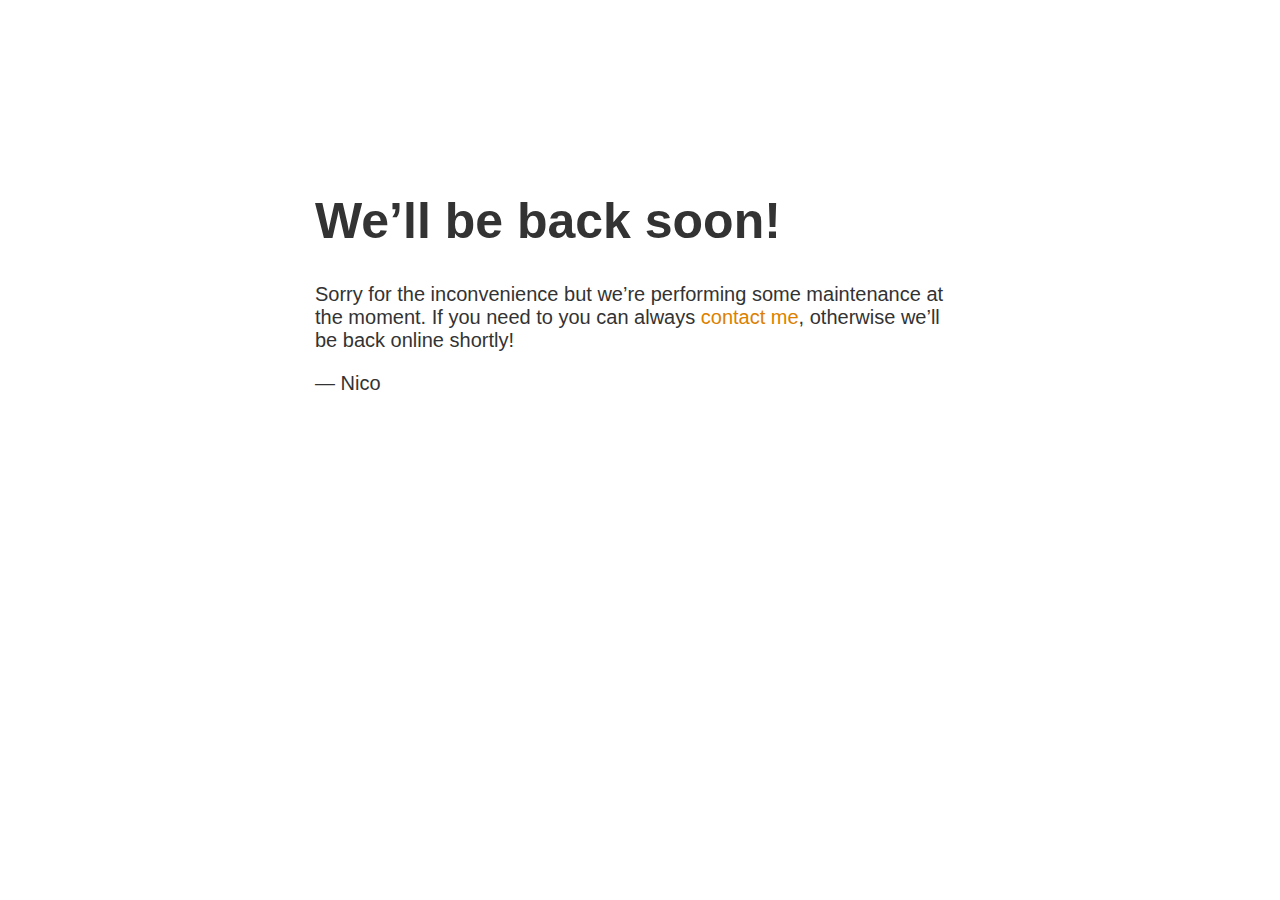
<file: index.html>
<!doctype html>
<html>
<head>
<title>Site Maintenance</title>
<meta charset="utf-8"/>
<meta name="robots" content="noindex"/>
<meta name="viewport" content="width=device-width, initial-scale=1.0">
<style>
  body { text-align: center; padding: 150px; }
  h1 { font-size: 50px; }
  body { font: 20px Helvetica, sans-serif; color: #333; }
  article { display: block; text-align: left; width: 650px; margin: 0 auto; }
  a { color: #dc8100; text-decoration: none; }
  a:hover { color: #333; text-decoration: none; }
</style>
</head>
<body>
<article>
    <h1>We&rsquo;ll be back soon!</h1>
    <div>
        <p>Sorry for the inconvenience but we&rsquo;re performing some maintenance at the moment. If you need to you can always <a href="mailto:nicolasabelestoquin@gmail.com#">contact me</a>, otherwise we&rsquo;ll be back online shortly!</p>
        <p>&mdash; Nico</p>
    </div>
</article>
</body>
</html>
</file>
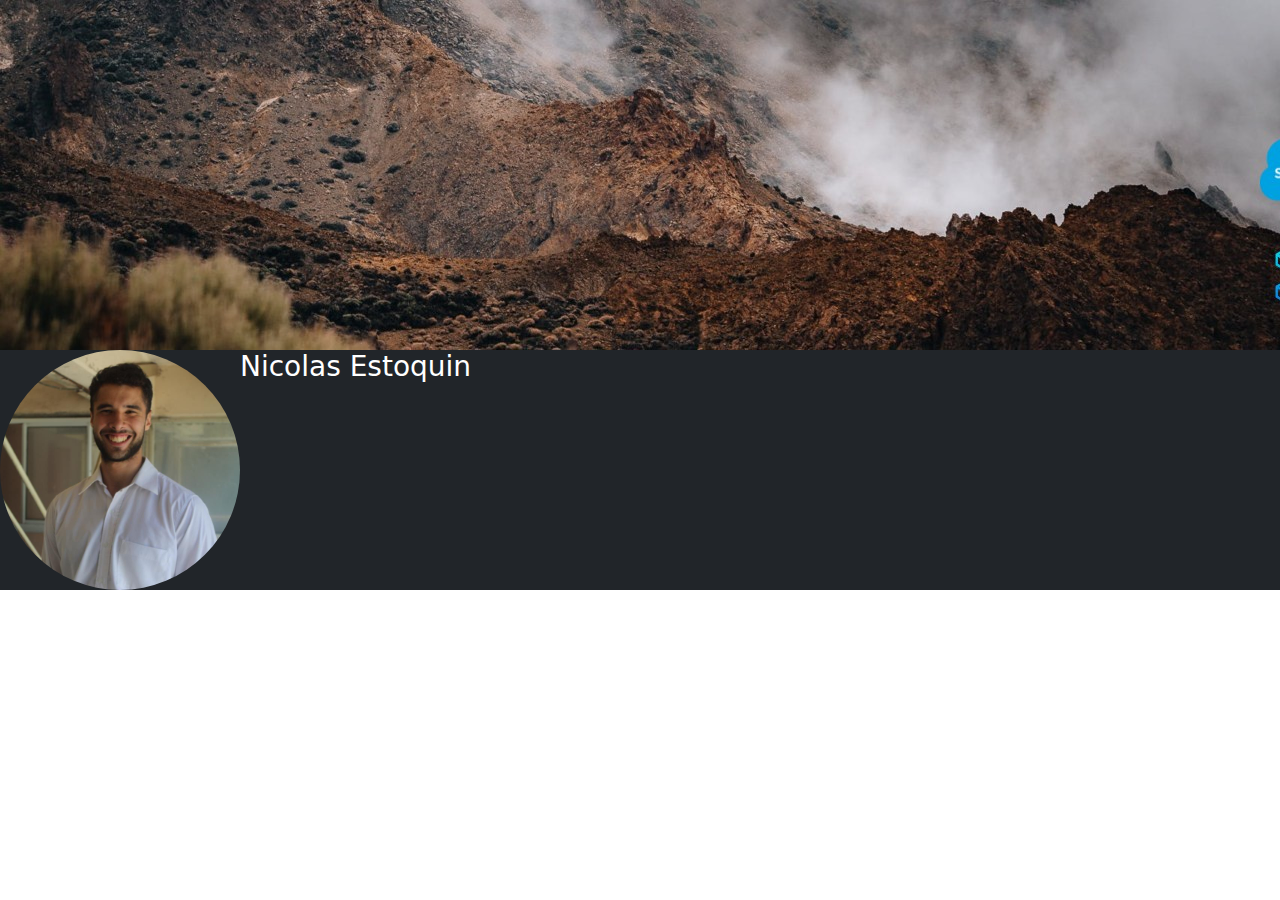
<file: test.html>
<!DOCTYPE html>
<html lang="en">
<head>
    <meta charset="UTF-8">
    <meta name="viewport" content="width=device-width, initial-scale=1.0">
    <title>Nicolas Estoquin</title>
    <link rel="stylesheet" href="./styles/base.css">
    <link href="https://cdn.jsdelivr.net/npm/bootstrap@5.3.3/dist/css/bootstrap.min.css" rel="stylesheet" integrity="sha384-QWTKZyjpPEjISv5WaRU9OFeRpok6YctnYmDr5pNlyT2bRjXh0JMhjY6hW+ALEwIH" crossorigin="anonymous">
</head>
<body>
    <div>
        <img src="./assets/banner.jpeg" alt="banner">
    </div>
    <div class="d-flex bg-dark text-white">
        <img id="imgprofile" src="./assets/profile.jpeg" alt="profile">
        <H3>Nicolas Estoquin</H3>
    </div>
    <script src="https://cdn.jsdelivr.net/npm/bootstrap@5.3.3/dist/js/bootstrap.bundle.min.js" integrity="sha384-YvpcrYf0tY3lHB60NNkmXc5s9fDVZLESaAA55NDzOxhy9GkcIdslK1eN7N6jIeHz" crossorigin="anonymous"></script>
</body>
</html>
</file>
<file: styles/base.css>
#imgprofile {
    border-radius: 50%;
    width: 15rem;
}
</file>
